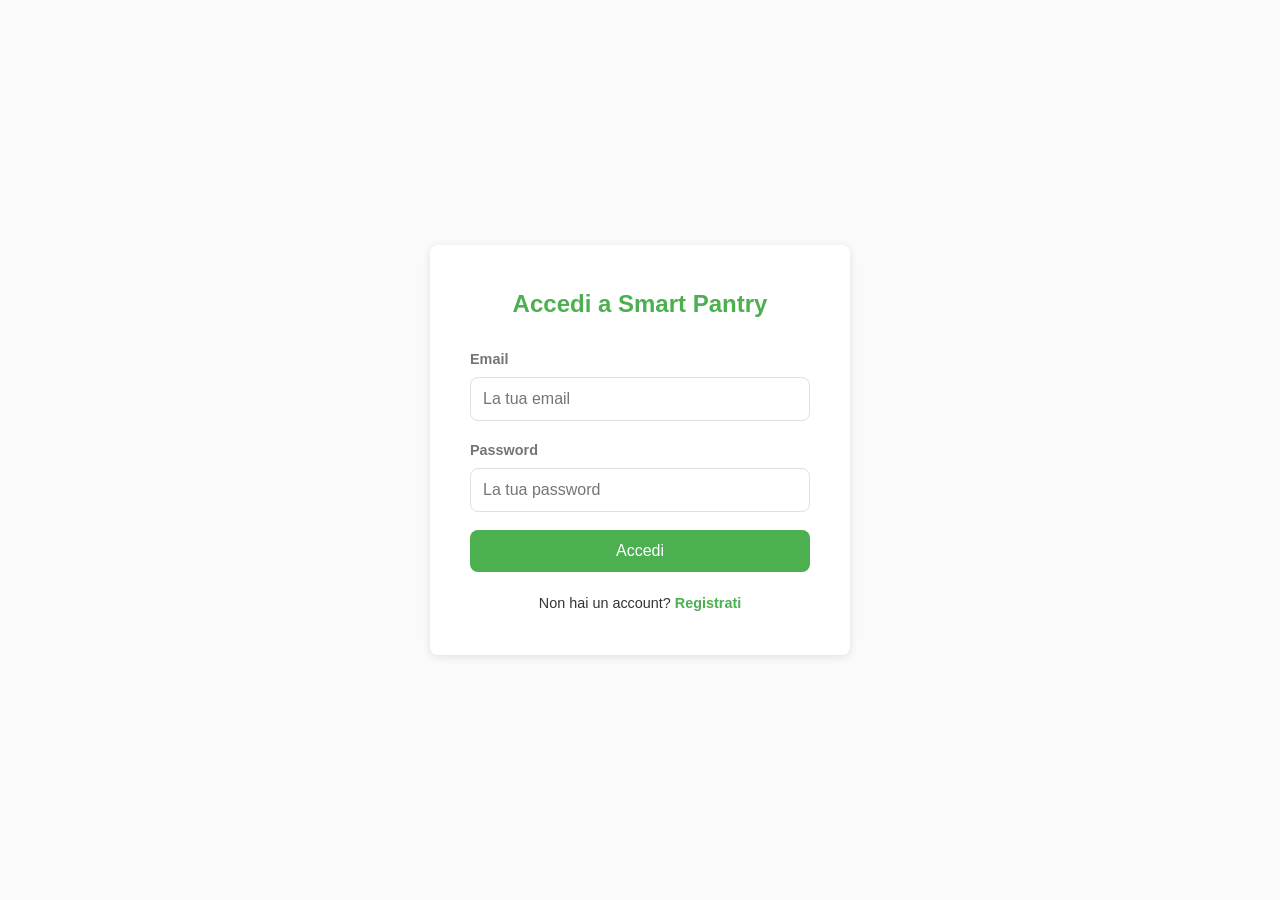
<file: index.html>
<!DOCTYPE html>
<html lang="it">
<head>
    <meta charset="UTF-8">
    <meta name="viewport" content="width=device-width, initial-scale=1.0">
    <title>Smart Pantry — Login</title>
    <link rel="stylesheet" href="assets/css/main.css">
</head>
<body>
    <!-- Contenitore principale autenticazione -->
    <div class="auth-container">
        <div class="auth-box">
            <!-- Logo e titolo -->
            <h2 id="auth-title">Accedi a Smart Pantry</h2>

            <!-- Messaggio di errore/successo -->
            <div id="auth-message" class="message"></div>

            <!-- Form di login -->
            <form id="login-form">
                <div class="form-group">
                    <label for="login-email">Email</label>
                    <input type="email" id="login-email" placeholder="La tua email" required>
                </div>
                <div class="form-group">
                    <label for="login-password">Password</label>
                    <input type="password" id="login-password" placeholder="La tua password" required>
                </div>
                <button type="submit" class="btn btn-primary">Accedi</button>
            </form>

            <!-- Form di registrazione (nascosto di default) -->
            <form id="register-form" style="display: none;">
                <div class="form-group">
                    <label for="register-username">Username</label>
                    <input type="text" id="register-username" placeholder="Scegli un username" required>
                </div>
                <div class="form-group">
                    <label for="register-email">Email</label>
                    <input type="email" id="register-email" placeholder="La tua email" required>
                </div>
                <div class="form-group">
                    <label for="register-password">Password</label>
                    <input type="password" id="register-password" placeholder="Minimo 6 caratteri" required>
                </div>
                <button type="submit" class="btn btn-primary">Registrati</button>
            </form>

            <!-- Switcher tra login e registrazione -->
            <div class="auth-switch">
                <span id="switch-text">Non hai un account?</span>
                <a href="#" id="switch-link">Registrati</a>
            </div>
        </div>
    </div>

    <script src="assets/js/auth.js"></script>
</body>
</html>
</file>
<file: assets/css/main.css>
/* === Smart Pantry — Stile principale === */

/* Variabili CSS personalizzate */
:root {
    --primary: #4CAF50;
    --primary-dark: #388E3C;
    --primary-light: #C8E6C9;
    --accent: #FF9800;
    --danger: #F44336;
    --danger-light: #FFCDD2;
    --warning: #FF9800;
    --warning-light: #FFE0B2;
    --success: #4CAF50;
    --success-light: #C8E6C9;
    --text: #333333;
    --text-light: #757575;
    --bg: #FAFAFA;
    --bg-card: #FFFFFF;
    --border: #E0E0E0;
    --shadow: 0 2px 8px rgba(0, 0, 0, 0.1);
    --radius: 8px;
}

/* Reset base */
* {
    margin: 0;
    padding: 0;
    box-sizing: border-box;
}

body {
    font-family: 'Segoe UI', Tahoma, Geneva, Verdana, sans-serif;
    background-color: var(--bg);
    color: var(--text);
    line-height: 1.6;
    min-height: 100vh;
}

/* === Layout generale === */
.container {
    max-width: 960px;
    margin: 0 auto;
    padding: 20px;
}

/* === Header e navigazione === */
.header {
    background-color: var(--primary);
    color: white;
    padding: 15px 20px;
    display: flex;
    justify-content: space-between;
    align-items: center;
    box-shadow: var(--shadow);
}

.header h1 {
    font-size: 1.5rem;
}

.nav-links {
    display: flex;
    gap: 15px;
    list-style: none;
}

.nav-links a {
    color: white;
    text-decoration: none;
    padding: 8px 16px;
    border-radius: var(--radius);
    transition: background-color 0.2s;
}

.nav-links a:hover,
.nav-links a.active {
    background-color: var(--primary-dark);
}

/* === Form (login/registrazione) === */
.auth-container {
    display: flex;
    justify-content: center;
    align-items: center;
    min-height: 100vh;
    padding: 20px;
}

.auth-box {
    background: var(--bg-card);
    padding: 40px;
    border-radius: var(--radius);
    box-shadow: var(--shadow);
    width: 100%;
    max-width: 420px;
}

.auth-box h2 {
    text-align: center;
    margin-bottom: 25px;
    color: var(--primary);
}

.form-group {
    margin-bottom: 18px;
}

.form-group label {
    display: block;
    margin-bottom: 6px;
    font-weight: 600;
    font-size: 0.9rem;
    color: var(--text-light);
}

.form-group input {
    width: 100%;
    padding: 12px;
    border: 1px solid var(--border);
    border-radius: var(--radius);
    font-size: 1rem;
    transition: border-color 0.2s;
}

.form-group input:focus {
    outline: none;
    border-color: var(--primary);
}

/* === Pulsanti === */
.btn {
    display: inline-block;
    padding: 12px 24px;
    border: none;
    border-radius: var(--radius);
    font-size: 1rem;
    cursor: pointer;
    transition: background-color 0.2s, transform 0.1s;
    text-align: center;
    text-decoration: none;
}

.btn:active {
    transform: scale(0.98);
}

.btn-primary {
    background-color: var(--primary);
    color: white;
    width: 100%;
}

.btn-primary:hover {
    background-color: var(--primary-dark);
}

.btn-danger {
    background-color: var(--danger);
    color: white;
}

.btn-danger:hover {
    background-color: #D32F2F;
}

.btn-warning {
    background-color: var(--accent);
    color: white;
}

.btn-small {
    padding: 6px 12px;
    font-size: 0.85rem;
}

/* === Switcher login/registrazione === */
.auth-switch {
    text-align: center;
    margin-top: 20px;
    font-size: 0.9rem;
}

.auth-switch a {
    color: var(--primary);
    text-decoration: none;
    font-weight: 600;
}

.auth-switch a:hover {
    text-decoration: underline;
}

/* === Messaggi di errore e successo === */
.message {
    padding: 12px;
    border-radius: var(--radius);
    margin-bottom: 15px;
    font-size: 0.9rem;
    display: none;
}

.message.error {
    background-color: var(--danger-light);
    color: var(--danger);
    display: block;
}

.message.success {
    background-color: var(--success-light);
    color: var(--primary-dark);
    display: block;
}

/* === Card prodotto === */
.product-list {
    display: grid;
    gap: 15px;
    margin-top: 20px;
}

.product-card {
    background: var(--bg-card);
    padding: 18px;
    border-radius: var(--radius);
    box-shadow: var(--shadow);
    display: flex;
    justify-content: space-between;
    align-items: center;
}

.product-info h3 {
    font-size: 1.1rem;
    margin-bottom: 4px;
}

.product-info p {
    font-size: 0.85rem;
    color: var(--text-light);
}

.product-actions {
    display: flex;
    gap: 8px;
}

/* === Badge scadenza === */
.badge {
    display: inline-block;
    padding: 3px 10px;
    border-radius: 12px;
    font-size: 0.75rem;
    font-weight: 600;
    text-transform: uppercase;
}

.badge-expired {
    background-color: var(--danger);
    color: white;
}

.badge-expiring {
    background-color: var(--warning);
    color: white;
}

.badge-ok {
    background-color: var(--success-light);
    color: var(--primary-dark);
}

/* === Filtro categorie === */
.filter-bar {
    display: flex;
    gap: 10px;
    align-items: center;
    flex-wrap: wrap;
    margin-bottom: 20px;
}

.filter-bar select {
    padding: 10px;
    border: 1px solid var(--border);
    border-radius: var(--radius);
    font-size: 0.95rem;
}

/* === Toolbar (azioni sopra la lista) === */
.toolbar {
    display: flex;
    justify-content: space-between;
    align-items: center;
    flex-wrap: wrap;
    gap: 10px;
    margin-bottom: 20px;
}

/* === Modale === */
.modal-overlay {
    display: none;
    position: fixed;
    top: 0;
    left: 0;
    width: 100%;
    height: 100%;
    background: rgba(0, 0, 0, 0.5);
    justify-content: center;
    align-items: center;
    z-index: 1000;
}

.modal-overlay.active {
    display: flex;
}

.modal {
    background: var(--bg-card);
    padding: 30px;
    border-radius: var(--radius);
    box-shadow: var(--shadow);
    width: 90%;
    max-width: 500px;
    max-height: 90vh;
    overflow-y: auto;
}

.modal h2 {
    margin-bottom: 20px;
    color: var(--primary);
}

.modal-actions {
    display: flex;
    gap: 10px;
    margin-top: 20px;
    justify-content: flex-end;
}

/* === Ricette === */
.recipe-list {
    display: grid;
    gap: 20px;
    margin-top: 20px;
}

.recipe-card {
    background: var(--bg-card);
    border-radius: var(--radius);
    box-shadow: var(--shadow);
    overflow: hidden;
    display: flex;
    flex-direction: column;
}

.recipe-card img {
    width: 100%;
    height: 200px;
    object-fit: cover;
}

.recipe-card .recipe-body {
    padding: 18px;
}

.recipe-card h3 {
    margin-bottom: 10px;
}

.ingredient-available {
    color: var(--success);
}

.ingredient-missing {
    color: var(--danger);
}

.ingredient-list {
    list-style: none;
    display: flex;
    flex-wrap: wrap;
    gap: 6px;
    margin-top: 8px;
}

.ingredient-list li {
    padding: 3px 10px;
    border-radius: 12px;
    font-size: 0.8rem;
}

.ingredient-list li.available {
    background-color: var(--success-light);
    color: var(--primary-dark);
}

.ingredient-list li.missing {
    background-color: var(--danger-light);
    color: var(--danger);
}

/* === Toggle ricette === */
.toggle-container {
    display: flex;
    align-items: center;
    gap: 10px;
    margin-bottom: 20px;
}

.toggle-switch {
    position: relative;
    width: 50px;
    height: 26px;
}

.toggle-switch input {
    opacity: 0;
    width: 0;
    height: 0;
}

.toggle-slider {
    position: absolute;
    top: 0;
    left: 0;
    right: 0;
    bottom: 0;
    background-color: var(--border);
    border-radius: 26px;
    cursor: pointer;
    transition: background-color 0.3s;
}

.toggle-slider::before {
    content: '';
    position: absolute;
    height: 20px;
    width: 20px;
    left: 3px;
    bottom: 3px;
    background-color: white;
    border-radius: 50%;
    transition: transform 0.3s;
}

.toggle-switch input:checked + .toggle-slider {
    background-color: var(--primary);
}

.toggle-switch input:checked + .toggle-slider::before {
    transform: translateX(24px);
}

/* === Scanner barcode === */
.scanner-container {
    position: relative;
    max-width: 400px;
    margin: 0 auto;
}

.scanner-container video,
.scanner-container canvas {
    width: 100%;
    border-radius: var(--radius);
}

/* === Stato vuoto === */
.empty-state {
    text-align: center;
    padding: 60px 20px;
    color: var(--text-light);
}

.empty-state p {
    font-size: 1.1rem;
    margin-bottom: 20px;
}

/* === Loader === */
.loader {
    text-align: center;
    padding: 40px;
    color: var(--text-light);
}

/* === Responsive === */
@media (max-width: 600px) {
    .header {
        flex-direction: column;
        gap: 10px;
    }

    .product-card {
        flex-direction: column;
        align-items: flex-start;
        gap: 10px;
    }

    .product-actions {
        width: 100%;
        justify-content: flex-end;
    }

    .auth-box {
        padding: 25px;
    }

    .recipe-card {
        flex-direction: column;
    }
}
</file>
